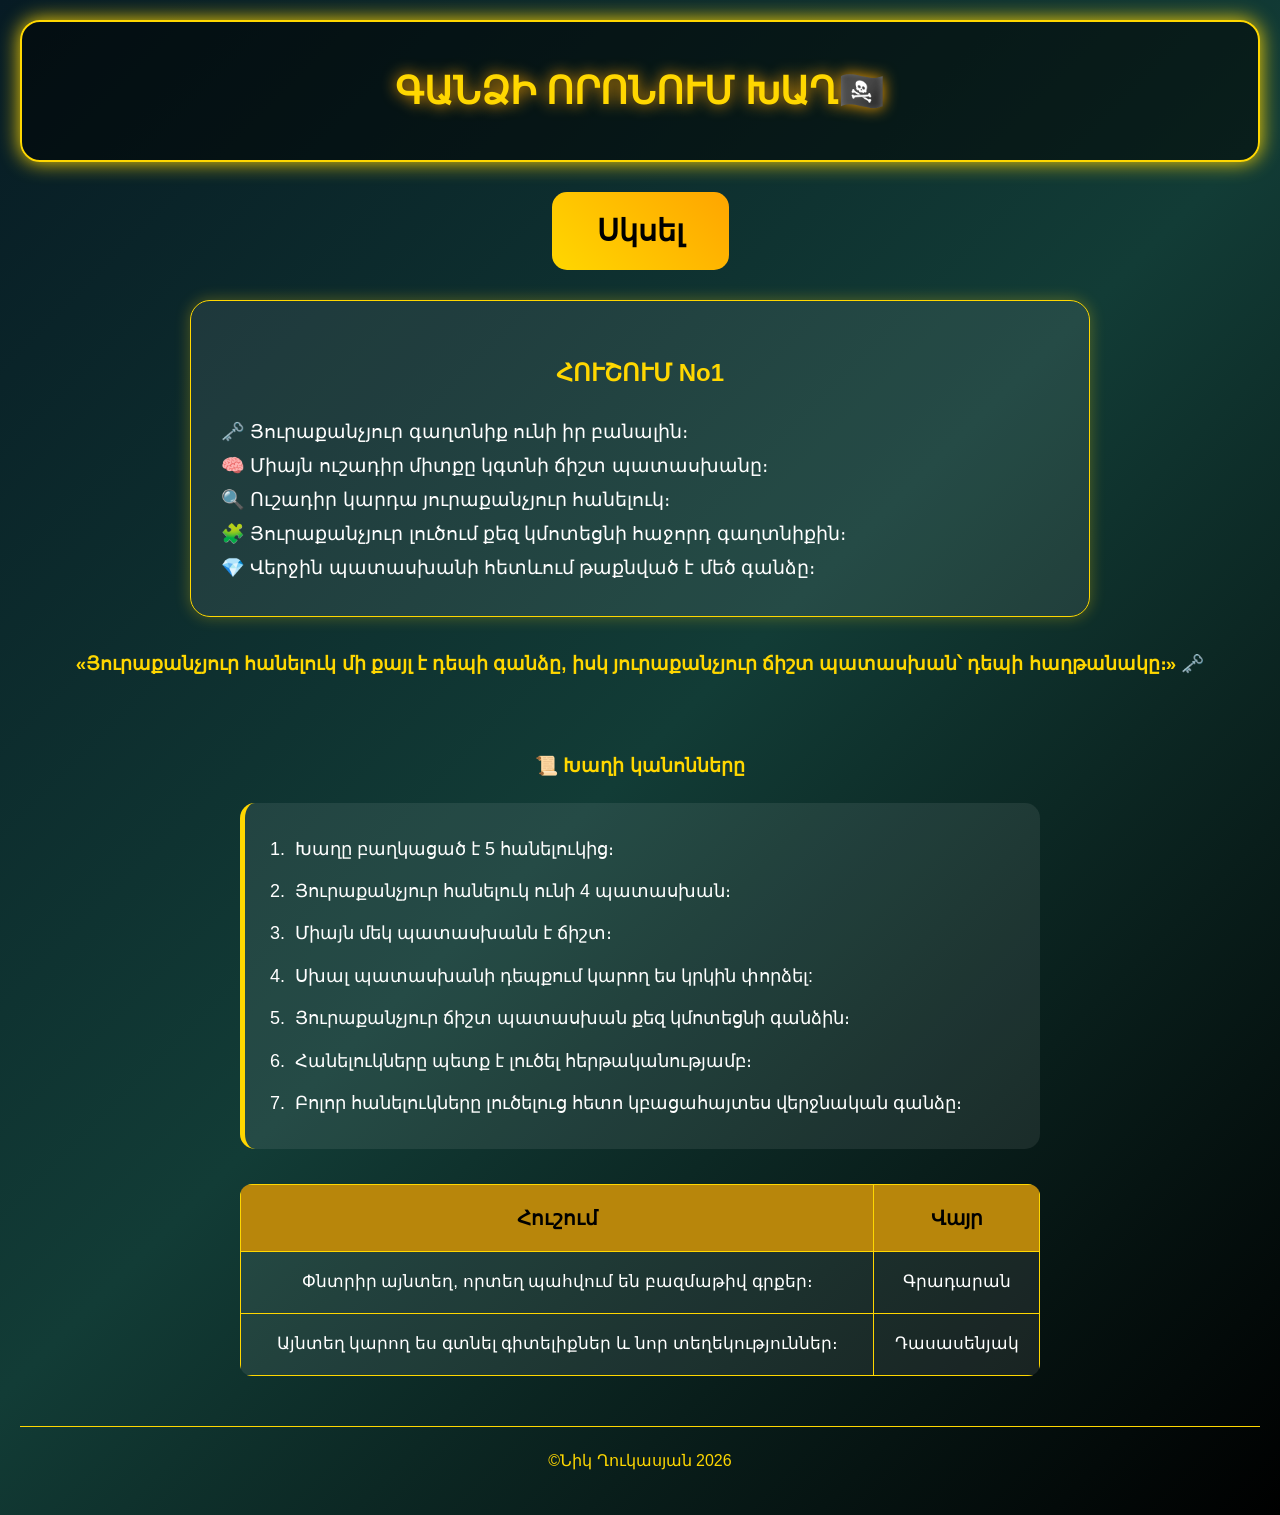
<file: index.html>
<!DOCTYPE html>
<html lang="en">

<head>
    <meta charset="UTF-8">
    <meta name="viewport" content="width=device-width, initial-scale=1.0">
    <title>Document</title>
    <link rel="stylesheet" href="style.css">
</head>

<body>
    <header>
        <h1>ԳԱՆՁԻ ՈՐՈՆՈՒՄ ԽԱՂ🏴‍☠️</h1>
    </header>
    <nav>
        <a href="clue1.html" style="font-size: 30px;">Սկսել</a>
    </nav>
    <main>
        <section>
            <h2> ՀՈՒՇՈՒՄ No1</h2>
            <p>
            <ul>🗝️ Յուրաքանչյուր գաղտնիք ունի իր բանալին։<br>
                🧠 Միայն ուշադիր միտքը կգտնի ճիշտ պատասխանը։<br>
                🔍 Ուշադիր կարդա յուրաքանչյուր հանելուկ։<br>
                🧩 Յուրաքանչյուր լուծում քեզ կմոտեցնի հաջորդ գաղտնիքին։<br>
                💎 Վերջին պատասխանի հետևում թաքնված է մեծ գանձը։</ul>
            </p>
        </section>
    </main>
    <h3>«Յուրաքանչյուր հանելուկ մի քայլ է դեպի գանձը, իսկ յուրաքանչյուր ճիշտ պատասխան՝ դեպի հաղթանակը։» 🗝️</h3>
    <br>
    <h3>📜 Խաղի կանոնները</h3>
    <ol>
        <li>Խաղը բաղկացած է 5 հանելուկից։<br></li>
        <li>Յուրաքանչյուր հանելուկ ունի 4 պատասխան։<br></li>
        <li>Միայն մեկ պատասխանն է ճիշտ։<br></li>
        <li>Սխալ պատասխանի դեպքում կարող ես կրկին փորձել:<br></li>
        <li>Յուրաքանչյուր ճիշտ պատասխան քեզ կմոտեցնի գանձին։<br></li>
        <li>Հանելուկները պետք է լուծել հերթականությամբ։<br></li>
        <li>Բոլոր հանելուկները լուծելուց հետո կբացահայտես վերջնական գանձը։</li>
    </ol>
    <table>
        <tr>
            <th>Հուշում</th>
            <th>Վայր</th>
        </tr>

        <tr>
            <td>Փնտրիր այնտեղ, որտեղ պահվում են բազմաթիվ գրքեր։</td>
            <td>Գրադարան</td>
        </tr>

        <tr>
            <td>Այնտեղ կարող ես գտնել գիտելիքներ և նոր տեղեկություններ։</td>
            <td>Դասասենյակ</td>
        </tr>
    </table>
    <footer>
        <p>
            ©Նիկ Ղուկասյան 2026
        </p>
    </footer>
</body>

</html>
</file>
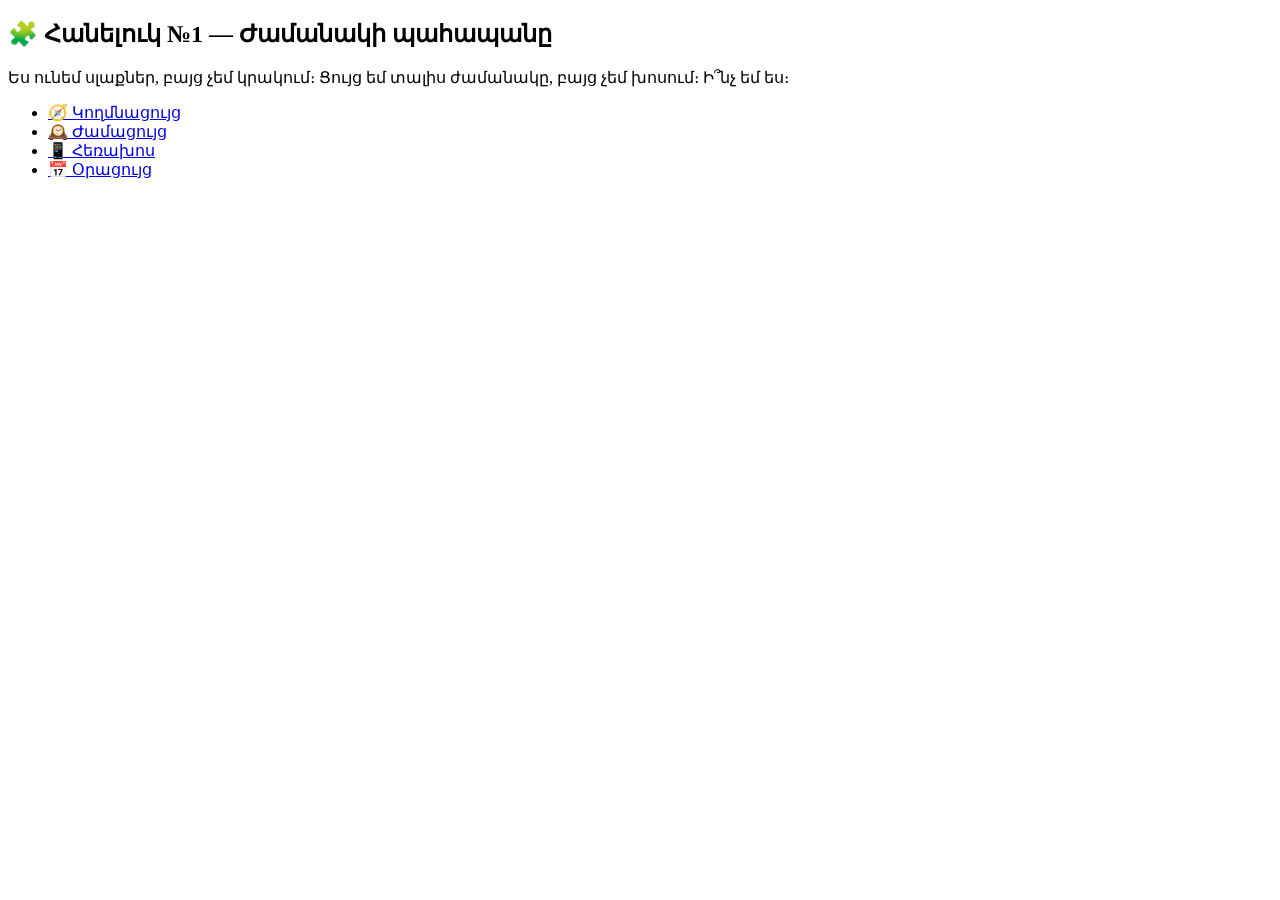
<file: clue1.html>
<!DOCTYPE html>
<html lang="en">

<head>
    <meta charset="UTF-8">
    <meta name="viewport" content="width=device-width, initial-scale=1.0">
    <title>Document</title>
</head>

<body>

    <main>
        <section>
            <h2>🧩 Հանելուկ №1 — Ժամանակի պահապանը</h2>

            <p>
                Ես ունեմ սլաքներ, բայց չեմ կրակում։
                Ցույց եմ տալիս ժամանակը, բայց չեմ խոսում։
                Ի՞նչ եմ ես։
            </p>

            <ul>
                <li><a href="wrong.html">🧭 Կողմնացույց</a></li>
                <li><a href="clue2.html">🕰️ Ժամացույց</a></li>
                <li><a href="wrong.html">📱 Հեռախոս</a></li>
                <li><a href="wrong.html">📅 Օրացույց</a></li>
            </ul>

        </section>
    </main>

</body>

</html>
</file>
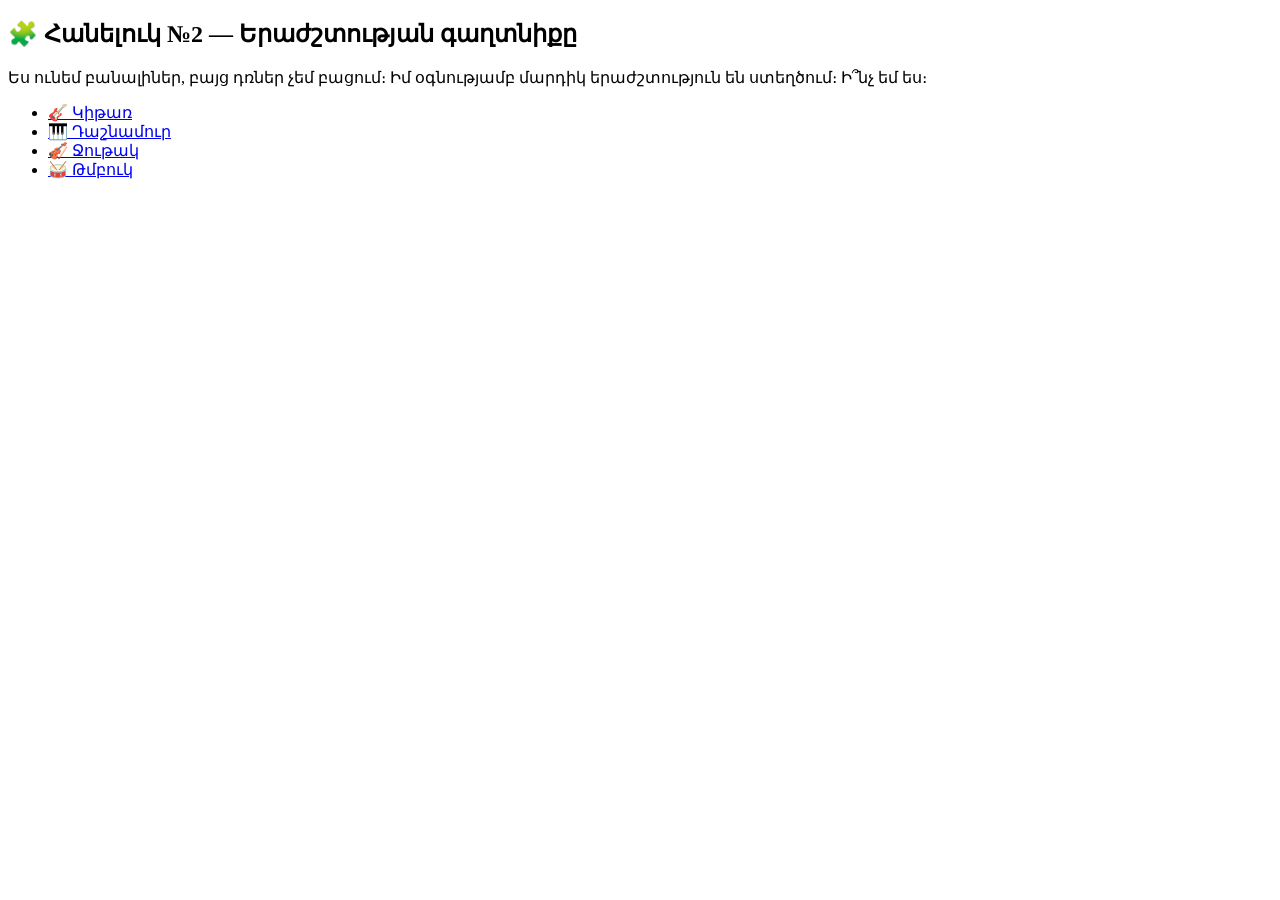
<file: clue2.html>
<!DOCTYPE html>
<html lang="en">

<head>
    <meta charset="UTF-8">
    <meta name="viewport" content="width=device-width, initial-scale=1.0">
    <title>Document</title>
</head>

<body>
    <main>
        <section>
            <h2>🧩 Հանելուկ №2 — Երաժշտության գաղտնիքը</h2>
            <p>
                Ես ունեմ բանալիներ, բայց դռներ չեմ բացում։
                Իմ օգնությամբ մարդիկ երաժշտություն են ստեղծում։
                Ի՞նչ եմ ես։
            </p>
            <ul>
                <li><a href="wrong.html">🎸 Կիթառ</a></li>
                <li><a href="clue3.html">🎹 Դաշնամուր</a></li>
                <li><a href="wrong.html">🎻 Ջութակ</a></li>
                <li><a href="wrong.html">🥁 Թմբուկ</a></li>
            </ul>
        </section>
    </main>
</body>
</html>
</file>
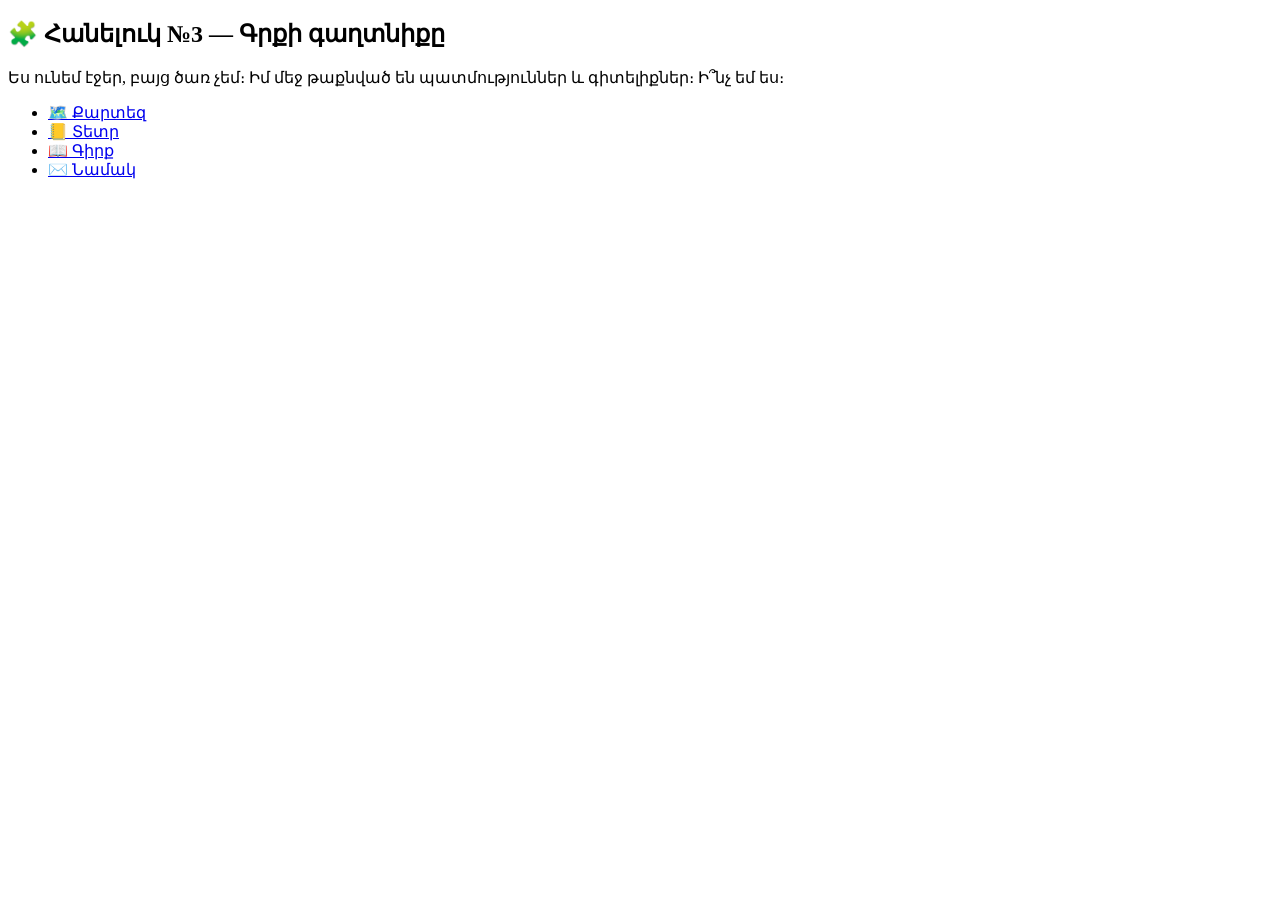
<file: clue3.html>
<!DOCTYPE html>
<html lang="en">

<head>
    <meta charset="UTF-8">
    <meta name="viewport" content="width=device-width, initial-scale=1.0">
    <title>Document</title>
</head>

<body>

    <main>
        <section>
            <h2>🧩 Հանելուկ №3 — Գրքի գաղտնիքը</h2>
            <p>
                Ես ունեմ էջեր, բայց ծառ չեմ։
                Իմ մեջ թաքնված են պատմություններ և գիտելիքներ։
                Ի՞նչ եմ ես։
            </p>

            <ul>
                <li><a href="wrong.html">🗺️ Քարտեզ</a></li>
                <li><a href="wrong.html">📒 Տետր</a></li>
                <li><a href="clue4.html">📖 Գիրք</a></li>
                <li><a href="wrong.html">✉️ Նամակ</a></li>
            </ul>

        </section>
    </main>

</body>

</html>
</file>
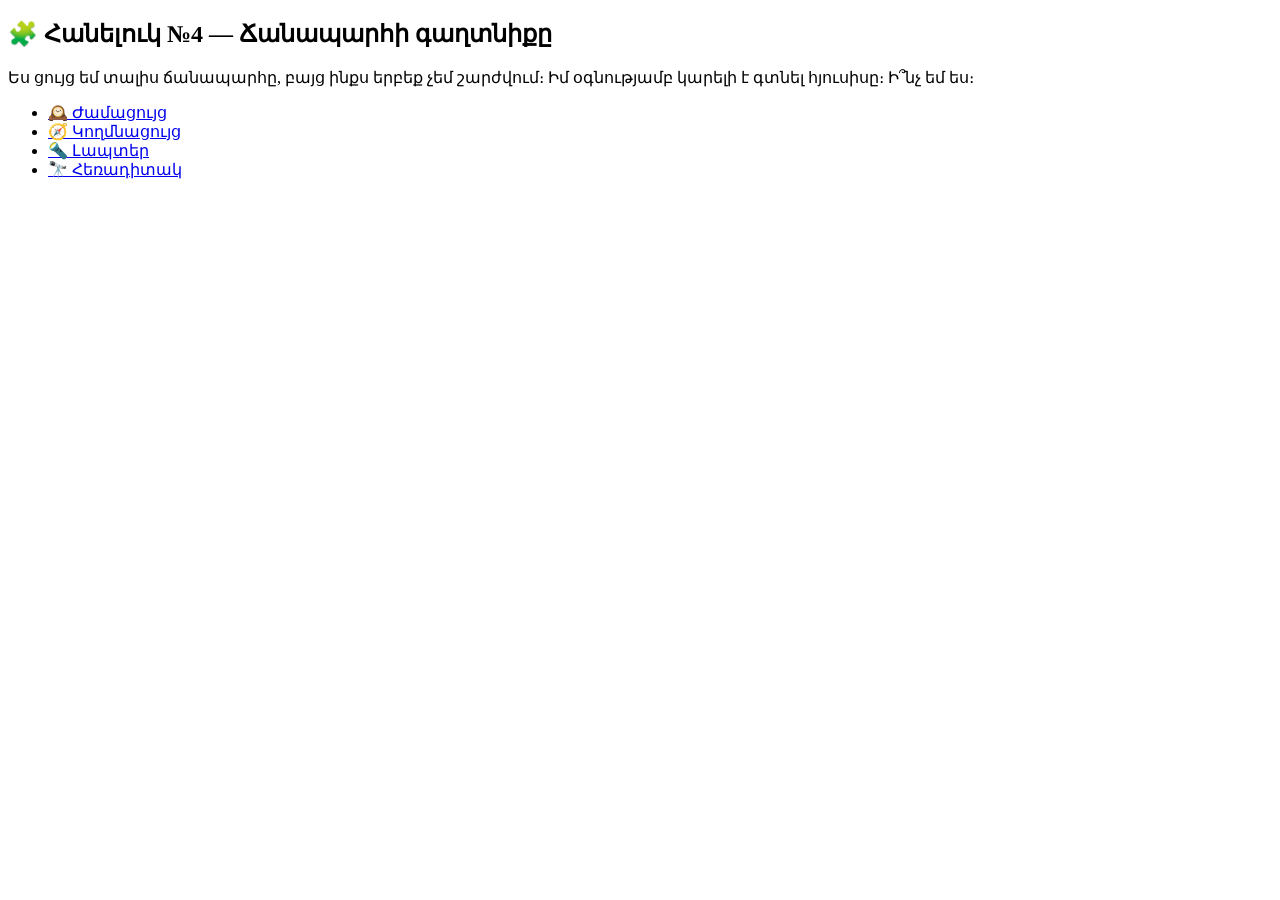
<file: clue4.html>
<!DOCTYPE html>
<html lang="en">
<head>
    <meta charset="UTF-8">
    <meta name="viewport" content="width=device-width, initial-scale=1.0">
    <title>Document</title>
</head>
<body>
    
<main>
    <section>
        <h2>🧩 Հանելուկ №4 — Ճանապարհի գաղտնիքը</h2>       
        <p>
            Ես ցույց եմ տալիս ճանապարհը,
            բայց ինքս երբեք չեմ շարժվում։
            Իմ օգնությամբ կարելի է գտնել հյուսիսը։
            Ի՞նչ եմ ես։
        </p>

        <ul>
            <li><a href="wrong.html">🕰️ Ժամացույց</a></li>
            <li><a href="clue5.html">🧭 Կողմնացույց</a></li>
            <li><a href="wrong.html">🔦 Լապտեր</a></li>
            <li><a href="wrong.html">🔭 Հեռադիտակ</a></li>
        </ul>

    </section>
</main>

</body>
</html>
</file>
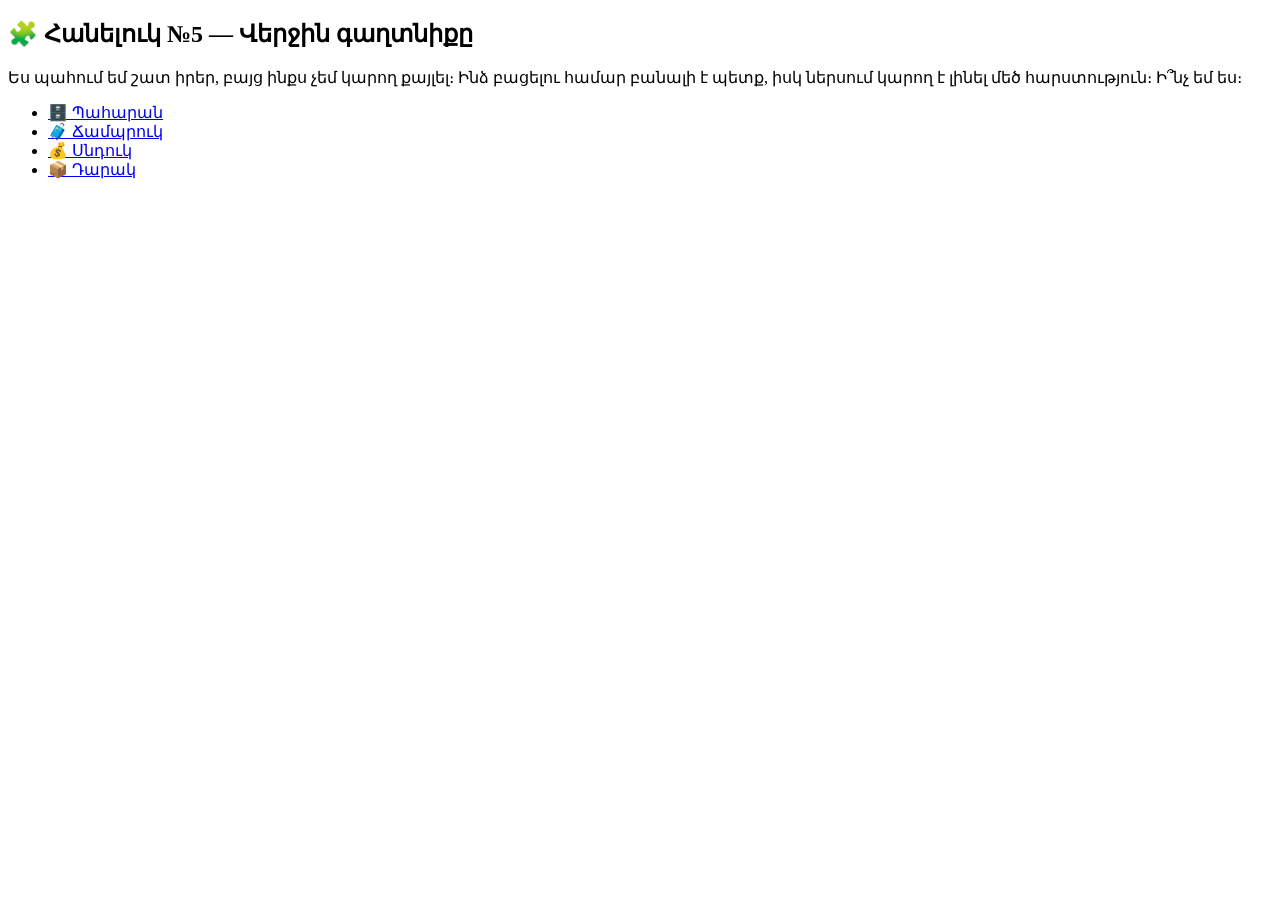
<file: clue5.html>
<!DOCTYPE html>
<html lang="en">

<head>
    <meta charset="UTF-8">
    <meta name="viewport" content="width=device-width, initial-scale=1.0">
    <title>Document</title>
</head>

<body>

    <main>
        <section>
            <h2>🧩 Հանելուկ №5 — Վերջին գաղտնիքը</h2>

            <p>
                Ես պահում եմ շատ իրեր,
                բայց ինքս չեմ կարող քայլել։
                Ինձ բացելու համար բանալի է պետք,
                իսկ ներսում կարող է լինել մեծ հարստություն։
                Ի՞նչ եմ ես։
            </p>

            <ul>
                <li><a href="wrong.html">🗄️ Պահարան</a></li>
                <li><a href="wrong.html">🧳 Ճամպրուկ</a></li>
                <li><a href="treasure.html">💰 Սնդուկ</a></li>
                <li><a href="wrong.html">📦 Դարակ</a></li>
            </ul>

        </section>
    </main>

</body>

</html>
</file>
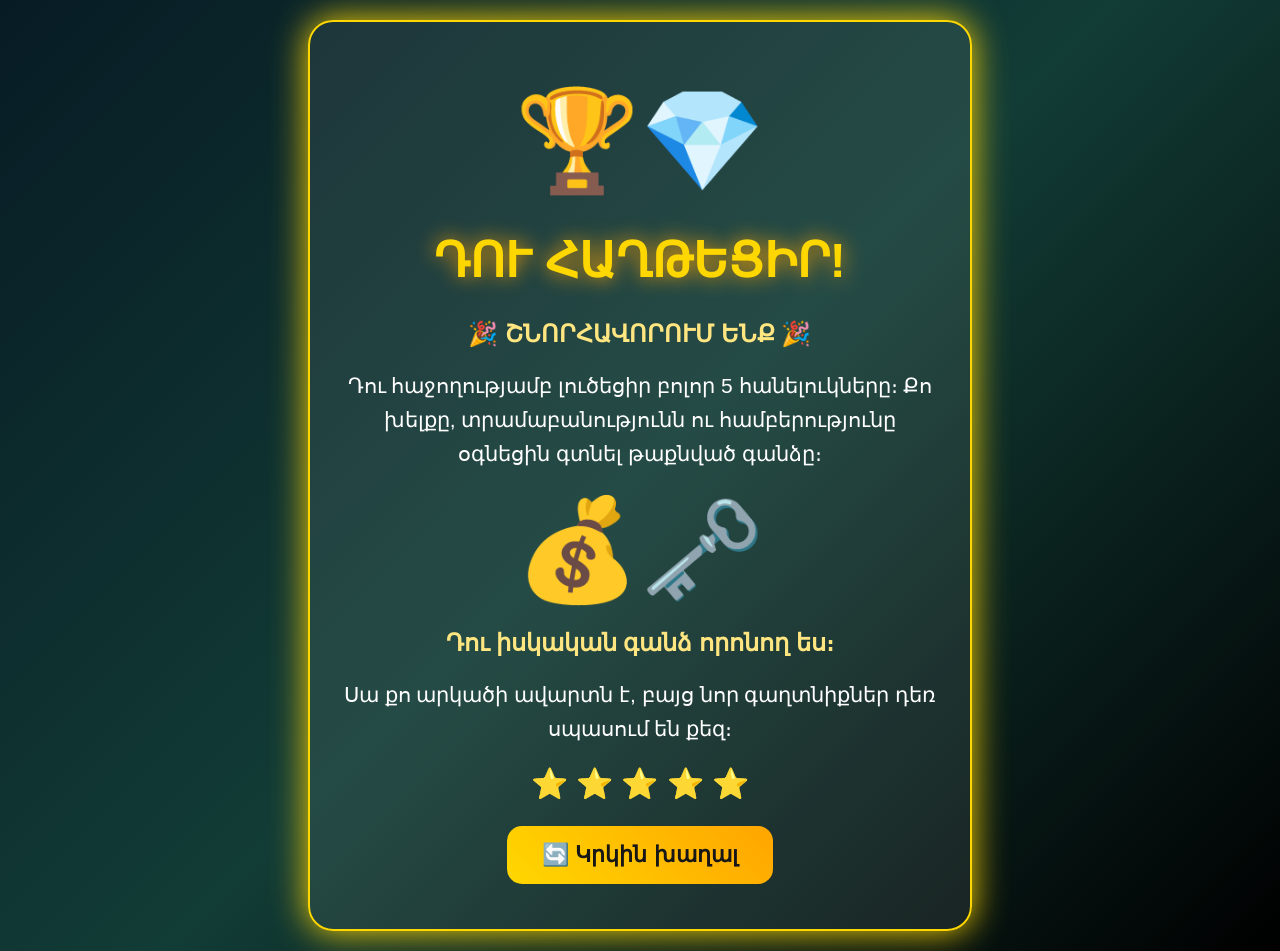
<file: treasure.html>
<!DOCTYPE html>
<html lang="hy">
<head>
    <meta charset="UTF-8">
    <meta name="viewport" content="width=device-width, initial-scale=1.0">
    <title>Հաղթանակ</title>

    <style>
        body {
            margin: 0;
            min-height: 100vh;
            font-family: Arial, sans-serif;
            background: linear-gradient(135deg, #071b24, #123c36, #000000);
            color: white;
            display: flex;
            justify-content: center;
            align-items: center;
            text-align: center;
        }

        .victory {
            max-width: 600px;
            padding: 45px 30px;
            margin: 20px;
            background: rgba(255, 255, 255, 0.08);
            border: 2px solid gold;
            border-radius: 25px;
            box-shadow: 0 0 35px gold;
        }

        .treasure {
            font-size: 100px;
            margin: 15px;
        }

        h1 {
            color: gold;
            font-size: 48px;
            text-shadow: 0 0 20px orange;
        }

        h2 {
            color: #ffe680;
        }

        p {
            font-size: 21px;
            line-height: 1.6;
        }

        a {
            display: inline-block;
            margin-top: 25px;
            padding: 16px 35px;
            background: linear-gradient(45deg, gold, orange);
            color: #171717;
            text-decoration: none;
            font-size: 22px;
            font-weight: bold;
            border-radius: 15px;
            transition: 0.3s;
        }

        a:hover {
            transform: scale(1.1);
            box-shadow: 0 0 20px gold;
        }

        .stars {
            font-size: 30px;
            margin-top: 20px;
        }

    </style>
</head>

<body>

    <div class="victory">

        <div class="treasure">🏆💎</div>

        <h1>ԴՈՒ ՀԱՂԹԵՑԻՐ!</h1>

        <h2>🎉 ՇՆՈՐՀԱՎՈՐՈՒՄ ԵՆՔ 🎉</h2>

        <p>
            Դու հաջողությամբ լուծեցիր բոլոր 5 հանելուկները։
            Քո խելքը, տրամաբանությունն ու համբերությունը
            օգնեցին գտնել թաքնված գանձը։
        </p>

        <div class="treasure">💰🗝️</div>

        <h2>Դու իսկական գանձ որոնող ես։</h2>

        <p>
            Սա քո արկածի ավարտն է,
            բայց նոր գաղտնիքներ դեռ սպասում են քեզ։
        </p>

        <div class="stars">⭐ ⭐ ⭐ ⭐ ⭐</div>

        <a href="index.html">🔄 Կրկին խաղալ</a>

    </div>

</body>
</html>
</file>
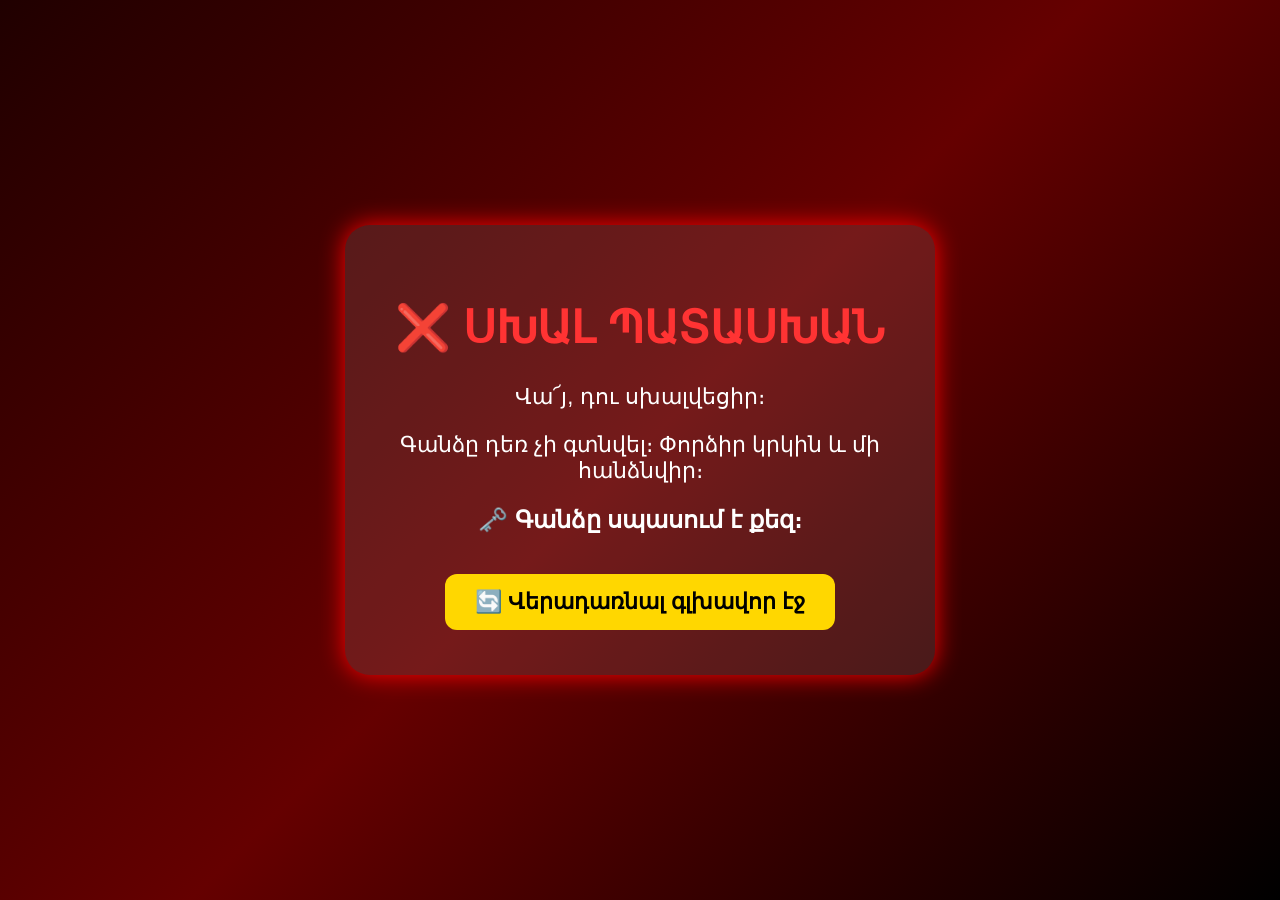
<file: wrong.html>
<!DOCTYPE html>
<html lang="hy">
<head>
    <meta charset="UTF-8">
    <meta name="viewport" content="width=device-width, initial-scale=1.0">
    <title>Սխալ պատասխան</title>

    <style>
        body {
            margin: 0;
            font-family: Arial, sans-serif;
            background: linear-gradient(135deg, #200000, #650000, #000000);
            color: white;
            text-align: center;
            min-height: 100vh;
            display: flex;
            justify-content: center;
            align-items: center;
        }

        .box {
            background: rgba(255, 255, 255, 0.1);
            padding: 45px;
            border-radius: 25px;
            box-shadow: 0 0 25px red;
            max-width: 500px;
        }

        h1 {
            color: #ff3333;
            font-size: 45px;
        }

        p {
            font-size: 22px;
        }

        a {
            display: inline-block;
            margin-top: 20px;
            padding: 15px 30px;
            background: gold;
            color: black;
            text-decoration: none;
            font-size: 22px;
            font-weight: bold;
            border-radius: 12px;
            transition: 0.3s;
        }

        a:hover {
            background: orange;
            transform: scale(1.1);
        }

    </style>
</head>

<body>

    <div class="box">

        <h1>❌ ՍԽԱԼ ՊԱՏԱՍԽԱՆ</h1>

        <p>Վա՜յ, դու սխալվեցիր։</p>

        <p>
            Գանձը դեռ չի գտնվել։
            Փորձիր կրկին և մի հանձնվիր։
        </p>

        <h2>🗝️ Գանձը սպասում է քեզ։</h2>

        <a href="index.html">🔄 Վերադառնալ գլխավոր էջ</a>

    </div>

</body>
</html>
</file>
<file: style.css>
* {
    margin: 0;
    padding: 0;
    box-sizing: border-box;
}

body {
    font-family: Arial, sans-serif;
    background: linear-gradient(135deg, #071b24, #123c36, #000000);
    color: white;
    line-height: 1.8;
    padding: 20px;
}

/* Գլխավոր վերնագիր */
header {
    text-align: center;
    padding: 35px;
    background: rgba(0, 0, 0, 0.5);
    border: 2px solid gold;
    border-radius: 20px;
    box-shadow: 0 0 20px gold;
}

header h1 {
    color: gold;
    font-size: 38px;
    text-shadow: 0 0 15px orange;
}

/* Սկսելու կոճակ */
nav {
    text-align: center;
    margin: 30px;
}

nav a {
    display: inline-block;
    padding: 12px 45px;
    background: linear-gradient(45deg, gold, orange);
    color: black;
    text-decoration: none;
    font-weight: bold;
    border-radius: 15px;
    transition: 0.3s;
}

nav a:hover {
    transform: scale(1.1);
    box-shadow: 0 0 25px gold;
}

/* Հուշումների բաժին */
main {
    max-width: 900px;
    margin: 30px auto;
}

section {
    background: rgba(255, 255, 255, 0.08);
    padding: 30px;
    border: 1px solid gold;
    border-radius: 20px;
    box-shadow: 0 0 15px rgba(255, 215, 0, 0.3);
}

h2, h3 {
    color: gold;
    text-align: center;
    margin: 20px 0;
}

section ul {
    list-style: none;
    font-size: 19px;
}

/* Խաղի կանոններ */
ol {
    max-width: 800px;
    margin: 20px auto;
    padding: 25px 45px;
    background: rgba(255, 255, 255, 0.08);
    border-radius: 15px;
    border-left: 5px solid gold;
    font-size: 18px;
}

ol li {
    padding: 5px;
}

/* Աղյուսակ */
table {
    width: 90%;
    max-width: 800px;
    margin: 35px auto;
    border-collapse: collapse;
    background: rgba(255, 255, 255, 0.08);
    border-radius: 12px;
    overflow: hidden;
}

th {
    background: #b8860b;
    color: black;
    font-size: 20px;
}

td, th {
    border: 1px solid gold;
    padding: 15px;
    text-align: center;
}

td {
    font-size: 17px;
}

/* Ստորին հատված */
footer {
    margin-top: 50px;
    padding: 20px;
    text-align: center;
    color: gold;
    border-top: 1px solid gold;
    font-size: 16px;
}

/* Հեռախոսների համար */
@media (max-width: 600px) {
    header h1 {
        font-size: 26px;
    }

    section {
        padding: 18px;
    }

    table {
        width: 100%;
    }

    td, th {
        padding: 8px;
        font-size: 14px;
    }

    ol {
        padding: 20px 30px;
    }
}
</file>
